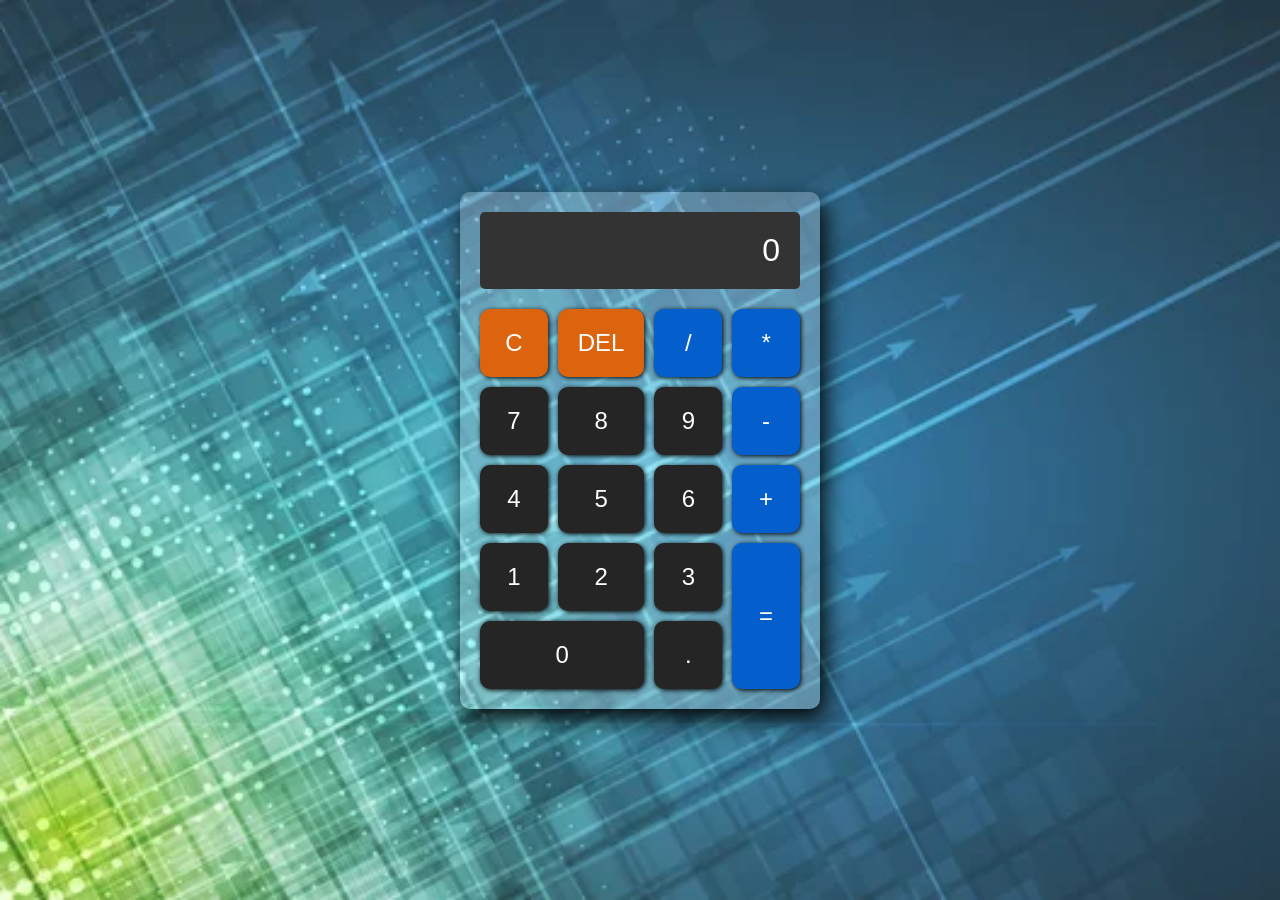
<file: Calculator/index.html>
<!DOCTYPE html>
<html lang="en">
<head>
    <meta charset="UTF-8">
    <meta name="viewport" content="width=device-width, initial-scale=1.0">
    <title>Calculator</title>
    <link rel="stylesheet" href="styles.css">
</head>
<body>
    <div class="calculator">
        <div class="display" id="display">0</div>
        <div class="buttons">
            <button class="btn red" onclick="clearDisplay()">C</button>
            <button class="btn red" onclick="deleteLast()">DEL</button>
            <button class="btn orange" onclick="appendToDisplay('/')">/</button>
            <button class="btn orange" onclick="appendToDisplay('*')">*</button>

            <button class="btn" onclick="appendToDisplay('7')">7</button>
            <button class="btn" onclick="appendToDisplay('8')">8</button>
            <button class="btn" onclick="appendToDisplay('9')">9</button>
            <button class="btn orange" onclick="appendToDisplay('-')">-</button>

            <button class="btn" onclick="appendToDisplay('4')">4</button>
            <button class="btn" onclick="appendToDisplay('5')">5</button>
            <button class="btn" onclick="appendToDisplay('6')">6</button>
            <button class="btn orange" onclick="appendToDisplay('+')">+</button>

            <button class="btn" onclick="appendToDisplay('1')">1</button>
            <button class="btn" onclick="appendToDisplay('2')">2</button>
            <button class="btn" onclick="appendToDisplay('3')">3</button>
            <button class="btn equal orange" onclick="calculateResult()">=</button>

            <button class="btn zero" onclick="appendToDisplay('0')">0</button>
            <button class="btn" onclick="appendToDisplay('.')">.</button>
        </div>
    </div>

    <script src="script.js"></script>
</body>
</html>
</file>
<file: Calculator/styles.css>
body {
    display: flex;
    justify-content: center;
    align-items: center;
    height: 100vh;
    margin: 0;
    font-family: Arial, sans-serif;
    background: url(./depositphotos_78918506-stock-illustration-abstract-tech-background-futuristic-technology.jpg);
    background-repeat: no-repeat;
    background-size: cover;
}

.calculator {
    background: #ffffff38;
    border-radius: 10px;
    box-shadow: 5px 10px 25px rgb(0, 0, 0);
    width: 320px;
    padding: 20px;
}

.display {
    background: #333;
    color: white;
    font-size: 2em;
    padding: 20px;
    border-radius: 5px;
    text-align: right;
    margin-bottom: 20px;
    overflow: hidden;
}

.buttons {
    display: grid;
    grid-template-columns: repeat(4, 1fr);
    gap: 10px;
}

.btn {
    background: #252525;
    color: white;
    border: none;
    border-radius: 10px;
    box-shadow: 1px 1px 5px black;
    font-size: 1.5em;
    padding: 20px;
    cursor: pointer;
    transition: background 0.3s;
}
.red{
    background-color: rgb(220, 100, 14);
}
.orange{
    background-color: rgb(4, 95, 205);
}
.btn:hover {
    background: #d0d0d0;
}

.zero {
    grid-column: span 2;
}
.equal {
    grid-row: span 2;
}

.btn:active {
    background: #c0c0c0;
}
</file>
